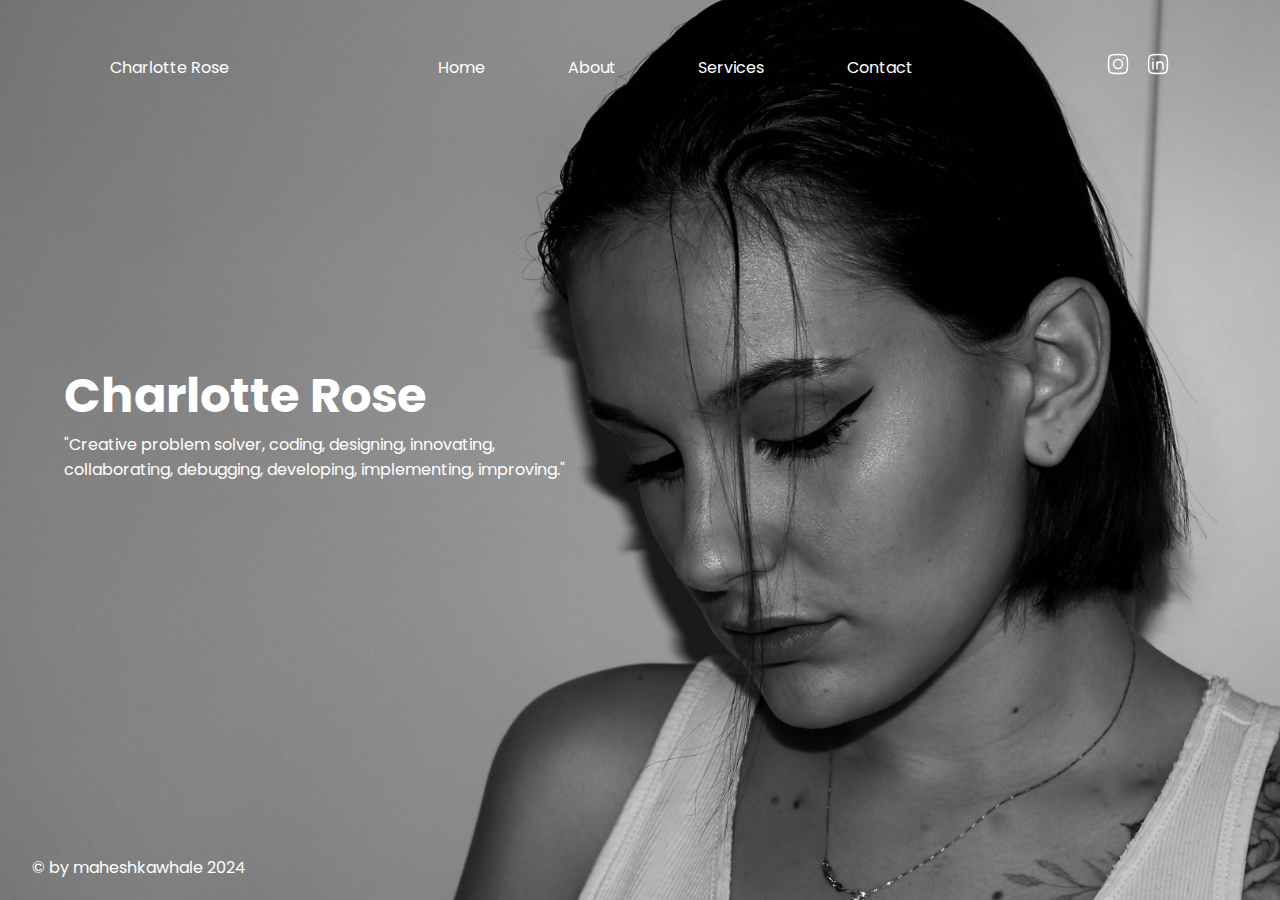
<file: index.html>
<!DOCTYPE html>
<html lang="en">
  <head>
    <meta charset="UTF-8" />
    <meta name="viewport" content="width=device-width, initial-scale=1.0" />
    <link rel="stylesheet" href="style.css" />
    <title>Portfolio website</title>
  </head>
  <body class="maincontainer">
    <!-- HEADER -->
    <header class="headercontainer">
      <nav class="navbar">
        <div>
          <a href="#" class="navlogo">Charlotte Rose</a>
        </div>

        <div class="navmenu">
          <ul class="navlist">
            <li class="navitem"><a href="index.html">Home</a></li>
            <li class="navitem"><a href="about.html">About</a></li>
            <li class="navitem">
              <a href="services.html">Services</a>
            </li>
            <li class="navitem"><a href="contact.html">Contact</a></li>
          </ul>
        </div>

        <div class="otherlogos">
          <a href="#"><img src="Images/instagramlogo.svg" class="instalogo" alt="" /></a>
            <a href=""><img src="Images/linkedinlogo.svg" class="linkedinlogo" alt="" /></a>
        </div>
      </nav>
    </header>

    <main class="maincontent">
      <div class="mainbgimage">
        <img src="Images/bgimage.jpg" class="homeimage" alt="" />
      </div>
      <div class="hero">
        <h1 class="heading">Charlotte Rose</h1>
        <p class="headingtext">
          "Creative problem solver, coding, designing, innovating,
          collaborating, debugging, developing, implementing, improving."
        </p>
      </div>
    </main>
    <footer class="footerbox">
      <div class="footertext">
        &#169 by maheshkawhale 2024
      </div>
    </footer>
  </body>
</html>
</file>
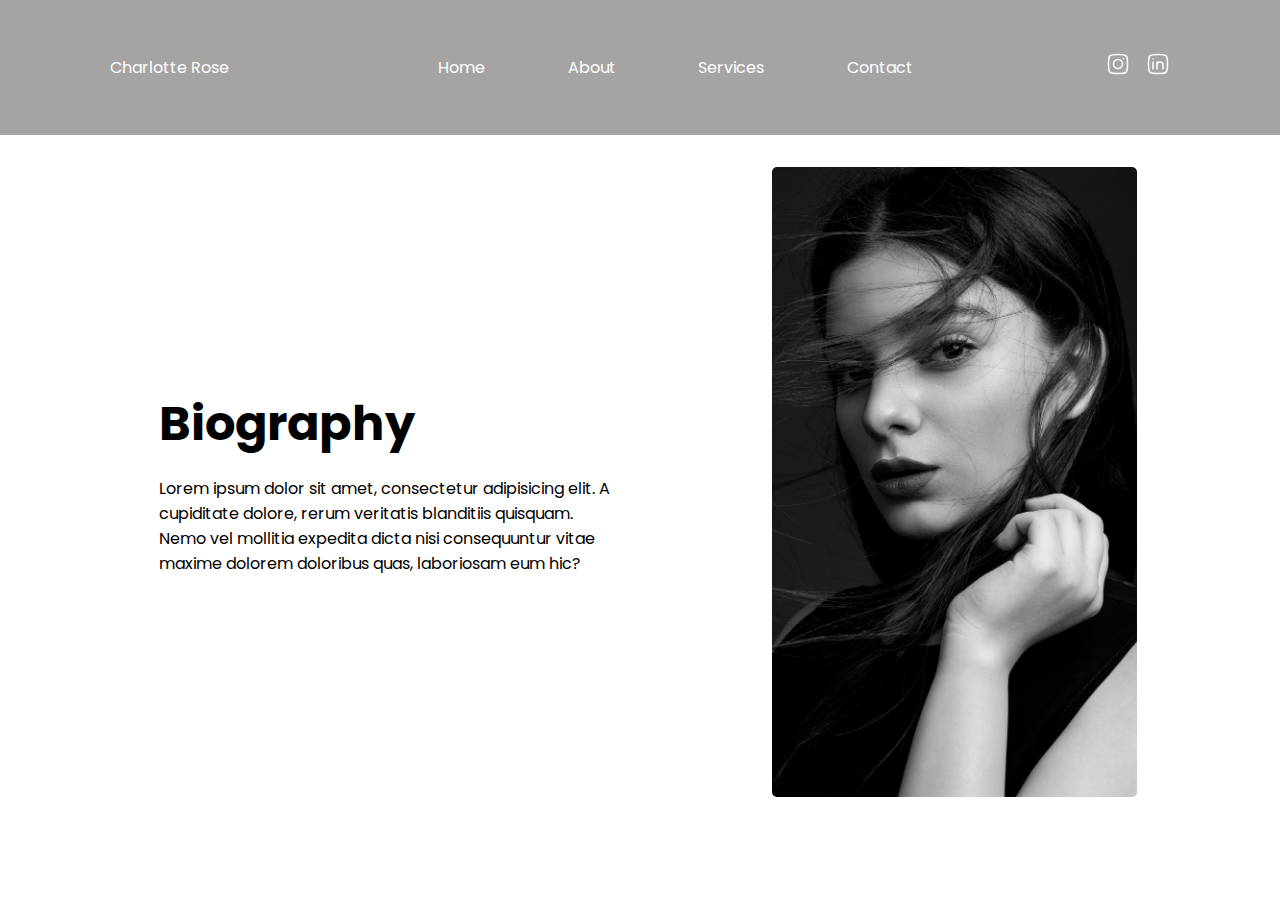
<file: about.html>
<!DOCTYPE html>
<html lang="en">
  <head>
    <meta charset="UTF-8" />
    <meta name="viewport" content="width=device-width, initial-scale=1.0" />
    <link rel="stylesheet" href="style.css" />
    <title>about</title>
  </head>
  <body>
    <!--Header section-->
    <header class="headercontainer aboutheaderbox">
      <nav class="navbar aboutnavbar">
        <div>
          <a href="#" class="navlogo">Charlotte Rose</a>
        </div>

        <div class="navmenu">
          <ul class="navlist">
            <li class="navitem"><a href="index.html">Home</a></li>
            <li class="navitem"><a href="about.html">About</a></li>
            <li class="navitem">
              <a href="services.html">Services</a>
            </li>
            <li class="navitem"><a href="contact.html">Contact</a></li>
          </ul>
        </div>

        <div class="otherlogos">
            <a href="#"><img src="Images/instagramlogo.svg" class="instalogo" alt="" /></a>
            <a href="#"><img src="Images/linkedinlogo.svg" class="linkedinlogo" alt="" /></a>
        </div>
      </nav>
    </header>

    <!--main content-->
    <main class="mainbox">
      <div class="maintext">
        <h1 class="aboutheading">Biography</h1>
        <p class="abouttext">
          Lorem ipsum dolor sit amet, consectetur adipisicing elit. A cupiditate
          dolore, rerum veritatis blanditiis quisquam. Nemo vel mollitia
          expedita dicta nisi consequuntur vitae maxime dolorem doloribus quas,
          laboriosam eum hic?
        </p>
      </div>
      <div class="mainimage">
        <img src="Images/about.jpg" alt="about">
      </div>
    </main>
  </body>
</html>
</file>
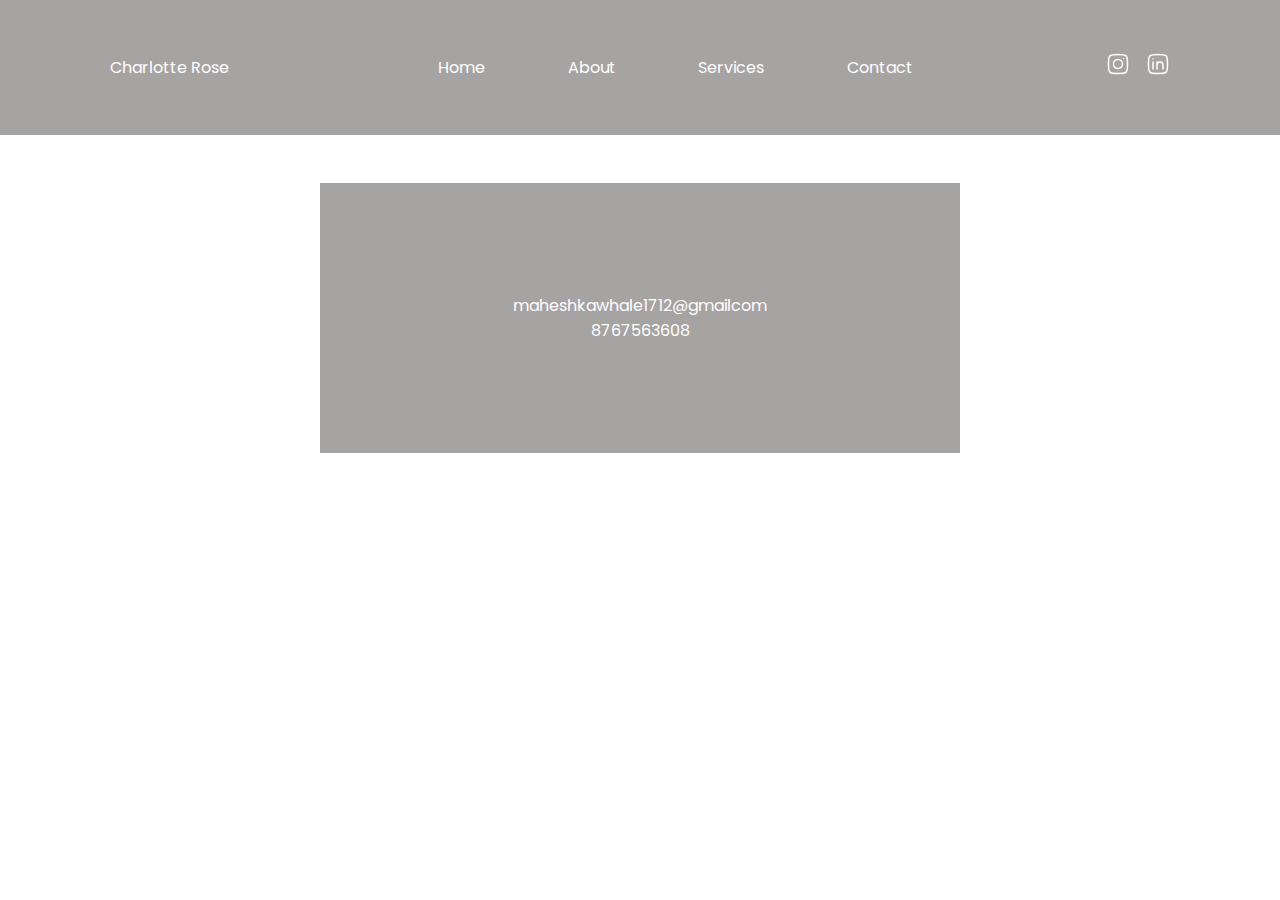
<file: contact.html>
<!DOCTYPE html>
<html lang="en">
<head>
    <meta charset="UTF-8">
    <meta name="viewport" content="width=device-width, initial-scale=1.0">
    <link rel="stylesheet" href="style.css">
    <title>contact</title>
</head>
<body>
    <header class="headercontainer aboutheaderbox">
        <nav class="navbar">
          <div>
            <a href="#" class="navlogo">Charlotte Rose</a>
          </div>
  
          <div class="navmenu">
            <ul class="navlist">
              <li class="navitem"><a href="index.html">Home</a></li>
              <li class="navitem"><a href="about.html">About</a></li>
              <li class="navitem">
                <a href="services.html">Services</a>
              </li>
              <li class="navitem"><a href="contact.html">Contact</a></li>
            </ul>
          </div>
  
          <div class="otherlogos">
            <a href="#"><img src="Images/instagramlogo.svg" class="instalogo" alt="" /></a>
            <a href="#"><img src="Images/linkedinlogo.svg" class="linkedinlogo" alt="" /></a>
          </div>
        </nav>
      </header>
      <!-- maincontent -->
      <main class="contactmainbox">
        <div class="contactbox">
            <div class="emailbox">maheshkawhale1712@gmailcom</div>
            <div class="phonebox">8767563608</div>
        </div>
      </main>
</body>
</html>
</file>
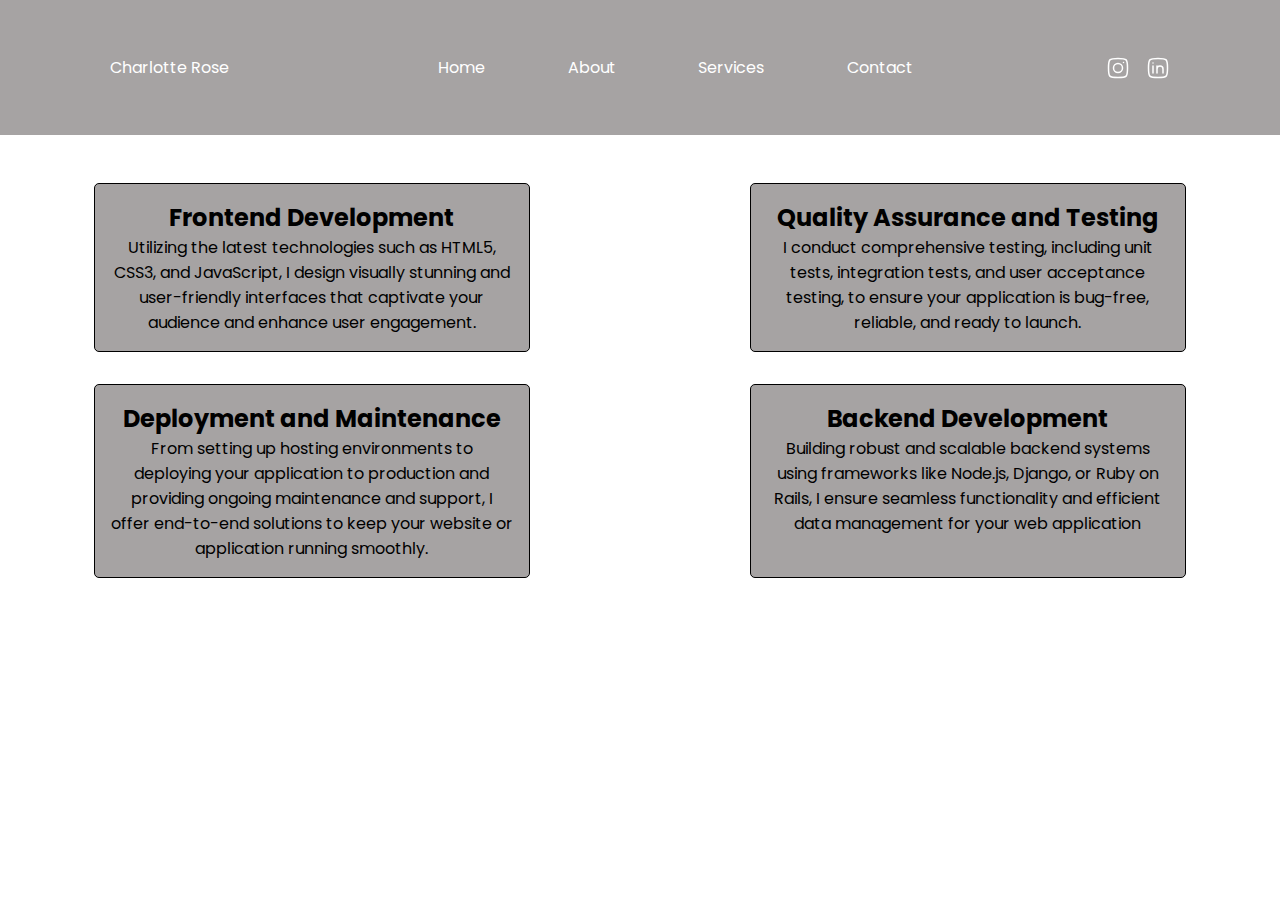
<file: services.html>
<!DOCTYPE html>
<html lang="en">
  <head>
    <meta charset="UTF-8" />
    <meta name="viewport" content="width=device-width, initial-scale=1.0" />
    <link rel="stylesheet" href="style.css" />
    <title>services</title>
  </head>
  <body>
    <!--header -->
    <header class="headercontainer aboutheaderbox">
      <nav class="navbar">
        <div>
          <a href="#" class="navlogo">Charlotte Rose</a>
        </div>

        <div class="navmenu">
          <ul class="navlist">
            <li class="navitem"><a href="index.html">Home</a></li>
            <li class="navitem"><a href="about.html">About</a></li>
            <li class="navitem">
              <a href="services.html">Services</a>
            </li>
            <li class="navitem"><a href="contact.html">Contact</a></li>
          </ul>
        </div>

        <div class="otherlogos">
          <img src="Images/instagramlogo.svg" class="instalogo" alt="" />
          <img src="Images/linkedinlogo.svg" class="linkedinlogo" alt="" />
        </div>
      </nav>
    </header>

    <!--main content-->
    <main class="servicesmainbox">
      <div class="servicecard">
        <h1>Frontend Development</h1>
        <p>
          Utilizing the latest technologies such as HTML5, CSS3, and JavaScript,
          I design visually stunning and user-friendly interfaces that captivate
          your audience and enhance user engagement.
        </p>
      </div>

      <div class="servicecard">
        <h1>Quality Assurance and Testing</h1>
        <p>
          I conduct comprehensive testing, including unit tests, integration
          tests, and user acceptance testing, to ensure your application is
          bug-free, reliable, and ready to launch.
        </p>
      </div>

      <div class="servicecard">
        <h1>Deployment and Maintenance</h1>
        <p>
          From setting up hosting environments to deploying your application to
          production and providing ongoing maintenance and support, I offer
          end-to-end solutions to keep your website or application running
          smoothly.
        </p>
      </div>

      <div class="servicecard">
        <h1>Backend Development</h1>
        <p>
          Building robust and scalable backend systems using frameworks like
          Node.js, Django, or Ruby on Rails, I ensure seamless functionality and
          efficient data management for your web application
        </p>
      </div>
    </main>
  </body>
</html>
</file>
<file: style.css>
@import url('https://fonts.googleapis.com/css2?family=Poppins&display=swap');

*{
  padding: 0;
  margin: 0;
  box-sizing: border-box;
  font-family: 'Poppins', sans-serif;
}

.maincontainer{
  height: 100vh;
  position: relative;
  
}

.headercontainer{
  width: 100%;
  height: 15vh;
  position: relative;
  z-index: 100;

  
}
.navlogo{
  color: white;
  text-decoration: none;
}

.navbar{
  
  height: 100%;
  display: flex;
  flex-direction: row;
  align-items: center;
  justify-content: space-evenly;
 
 
}
.navmenu{
  width: 50%;
  margin-left: 1rem;
}
.navlist{
  display: flex;
  justify-content: space-evenly;
  align-items: center;

}
.navlist .navitem {
  color: white;
  list-style: none;
}

.navlist .navitem a{
  color: white;
  text-decoration: none;
  transition: all 200ms ease-in-out;
 
}
.navitem a:hover{
  color: red;
 
  

}

.maincontent{
  width: 100vw;
  height: 80vh;
  

}
.mainbgimage{
  height: 100%;
  width: 100%;
  
}
.homeimage{
  height: 100%;
  width: 100%;
  object-fit: cover;
  object-position: center center;
  position: absolute;
  top: 0;
  
}

.hero{
  color: white;
  position: absolute;
  top: 40%;
  left: 5%;
  width: 40%;
  box-sizing: border-box;
  
}

.heading{
  font-size: 3rem;

}
.headingtext{
  font-size: 1rem;

}

.otherlogos{
  display: flex;
  gap: 1rem;
}

.otherlogos img{
  transition: all 300ms ease-in-out;
}
.otherlogos img:hover{
  transform: scale(1.5);
}

.footerbox{
  width: 100%;
}
.footertext{
  position: relative;
  z-index: 100;
  color: white;
  margin-left: 2rem;
}

@media (max-width: 700px)
{
  .navbar{
    padding-top: 1rem;
    display: flex;
    flex-direction: column;
    gap: 1rem;
    
  }
  .navmenu .navlist{
    display: flex;
    gap: 1rem;
   
  }
}
@media (max-width: 565px)
{
  .hero{
    width: 50%;
    top: 30%;
  }


}

/* about page styling */
.aboutheaderbox{
  background-color: rgb(166, 163, 163);
}

.mainbox{
  margin: 2rem;
  height: 70vh;
  display: flex;
  flex-direction: row;
  justify-content: space-evenly;
  align-items: center;
  gap: 2rem;
}
.maintext{
  width: 40%;
}
.mainimage{
  width: 30%;
  height: 100%;
}
.mainimage img{
  width: 100%;
  height: 100%;
  object-fit: cover;
  object-position: center center;
  border-radius: 5px;

}
.aboutheading{
  font-size: 3rem;
  margin: 1rem;
}
.abouttext{
  font-size: 1rem;
  margin: 1rem;
}

@media (max-width: 800px)
{
  .mainbox{
    flex-direction: column;
    margin: 1rem;
    height: 100%;
    align-items: center;
  }

  .aboutnavbar{
    height: 100%;
  }
  .aboutheading{
    font-size: 2rem;
  }
  .abouttext{
    font-size: 0.5rem;
  }
}

/* services styling */
.servicesmainbox{
  margin-top: 3rem;
  height: 100%;
  display: grid;
  grid-template-columns: 1fr 1fr;
  gap: 2rem;
  justify-items: center;
  align-items: center;

}

.servicecard{
  width: 70%;
  height: 100%;
  border: 1px solid black;
  padding: 1rem;
  border-radius: 5px;
  background-color: rgb(166, 163, 163);
}

.servicecard h1{
  font-size: 1.5rem;
  text-align: center;
}
.servicecard p{
  font-size: 1rem;
  
  text-align: center;
}

.contactmainbox{
  margin: 3rem auto;
  width: 50%;
  height: 30vh;
  background-color: rgb(166, 163, 163);
  
}
.contactbox{
  width: 100%;
  height: 100%;
  display: flex;
  flex-direction: column;
  justify-content: center;
  align-items: center;
  color: white;
  
}
/* service box  */
@media (max-width: 900px)
{
  .servicesmainbox{
    
    grid-template-columns: 1fr;
    gap: 1rem;
    
  
  }
}
</file>
